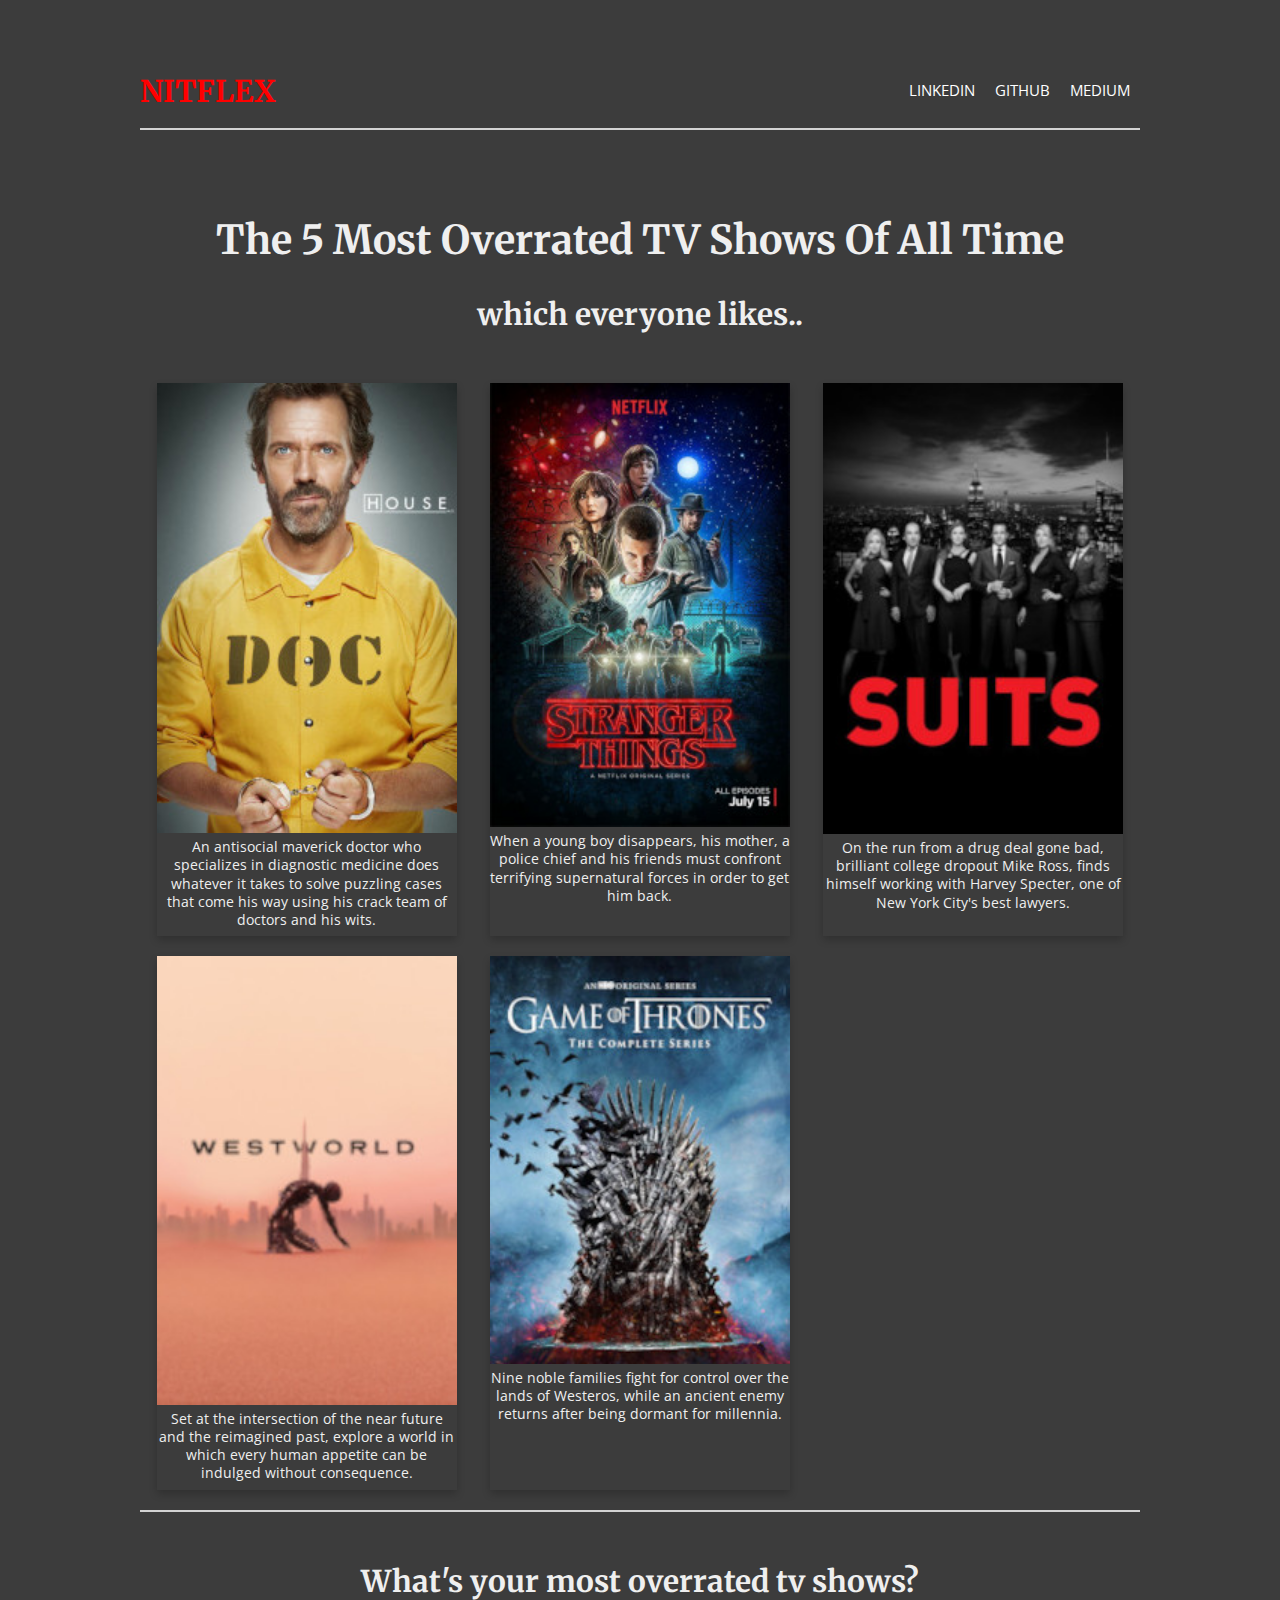
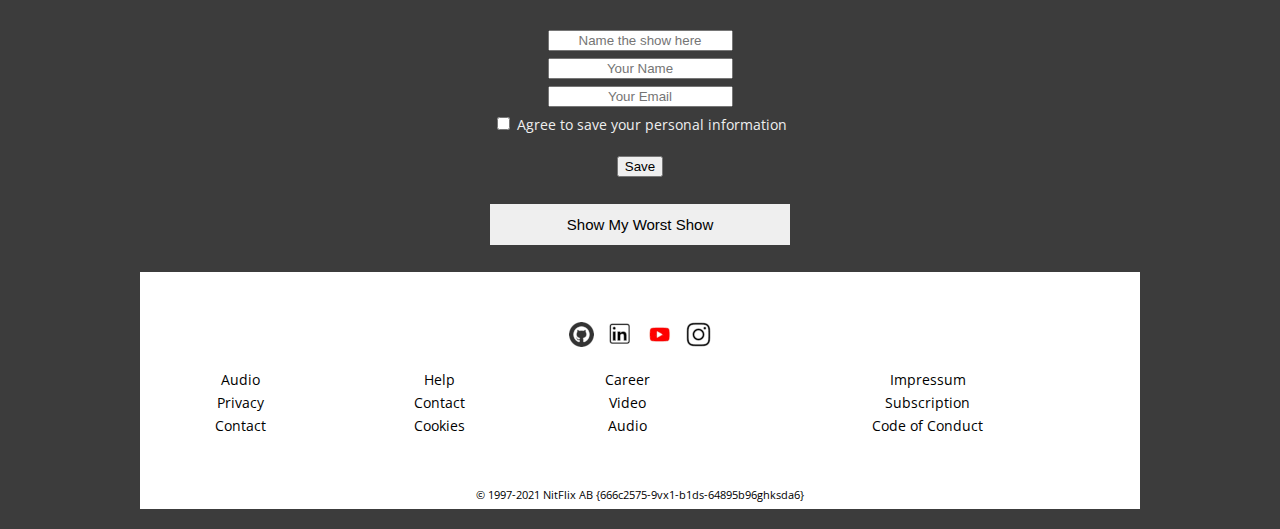
<file: index.html>
<!DOCTYPE html>
<html lang="en">
<head>
    <meta charset="UTF-8">
    <title>5 Worst TV shows</title>
    <link rel="stylesheet" type="text/css" href="css/style.css">
    <meta name="viewport" content="width=device-width, initial-scale=1.0">
</head>

<body>

<section class="grid-container">

    <header class="section">

        <h1>NITFLEX</h1>
        <nav>

            <a href="#">LinkedIn</a>
            <a href="#">Github</a>
            <a href="#">Medium</a>
        </nav>

    </header>

    <aside>

    <h2>The 5 Most Overrated TV Shows Of All Time</h2>
    <h3>which everyone likes..</h3>

    </aside>

        <main>

        <article class="card">
            <a href="number1-tvshow.html"> <img src="img/House.jpg" alt="house" style="width: 100%" > </a>
            <p>
                An antisocial maverick doctor who specializes in diagnostic medicine does whatever it takes to
                solve puzzling cases that come his way using his crack team of doctors and his wits.
            </p>
        </article>

        <article class="card">
            <a href="number2-tvshow.html"> <img src="img/stranger_things.jpg" alt="Stranger things" style="width: 100%" > </a>
            <p>
                When a young boy disappears, his mother, a police chief and his friends must
                confront terrifying supernatural forces in order to get him back.
            </p>
        </article>

        <article class="card">
            <a href="number3-tvshow.html"><img src="img/suits.jpeg" alt = "Suits" style="width: 100%"></a>
            <p>
            On the run from a drug deal gone bad, brilliant college dropout Mike Ross,
            finds himself working with Harvey Specter, one of New York City's best lawyers.
            </p>
        </article>

        <article class="card">
            <a href="number4-tvshow.html"><img src="img/westworld.jpeg" alt = "westworld" style="width: 100%"></a>
            <p>
                Set at the intersection of the near future and the
                reimagined past, explore a world in which every human appetite can be indulged without consequence.
            </p>

        </article>

        <article class="card">
            <a href="number5-tvshow.html"><img src="img/got_poster.jpg" alt = "got" style="width: 100%"></a>
            <p>
                Nine noble families fight for control over the lands of Westeros, while an ancient enemy returns after being
                dormant for millennia.
            </p>
        </article>

        </main>

        <div class="form">

            <h3>What's your most overrated tv shows?</h3>

            <form id="formReg">
                <p><input type="text" id="textWorstShow" placeholder="Name the show here" alt="show"></p>
                <p><input type="text" id="textName" placeholder="Your Name" alt="name"></p>
                <p><input type="text" id="textEmail" placeholder="Your Email" alt="email"></p>

               <p><input type="checkbox" id="terms"><label for="terms" class="checkbox"> Agree to save your personal information</label></p>
                <div class = "checked" id="termsHint"></div>
                 <p><input type="submit" value="Save" /></p>

             <p class="buttonMorePadding">
                 <button  id="btnShowWorstShow">Show My Worst Show</button>
             </p>

            </form>

            <p id="output"></p>

        </div>

    <footer>

    <div class="social_list">
        <a href="index.html"><img src="img/linkedin.png" alt="github" /></a>
        <a href="index.html"><img src="img/nedladdning%20(1).png" alt="linkedin" /></a>
        <a href="index.html"><img src="img/nedladdning%20(4).png" alt="youtube" /></a>
        <a href="index.html"><img src="img/nedladdning%20(3).png" alt="instagram" /></a>
    </div>

    <table style="width:100%">
        <tr>
            <td>Audio</td>
            <td>Help</td>
            <td>Career</td>
            <td>Impressum</td>
        </tr>
        <tr>
            <td>Privacy</td>
            <td>Contact</td>
            <td>Video</td>
            <td>Subscription</td>
        </tr>
        <tr>
            <td>Contact</td>
            <td>Cookies</td>
            <td>Audio</td>
            <td>Code of Conduct</td>
        </tr>
    </table>

    <p class="copyright">© 1997-2021 NitFlix AB {666c2575-9vx1-b1ds-64895b96ghksda6} </p>

</footer>
</section>
<script src="js/index.js"></script>
</body>
</html>
</file>
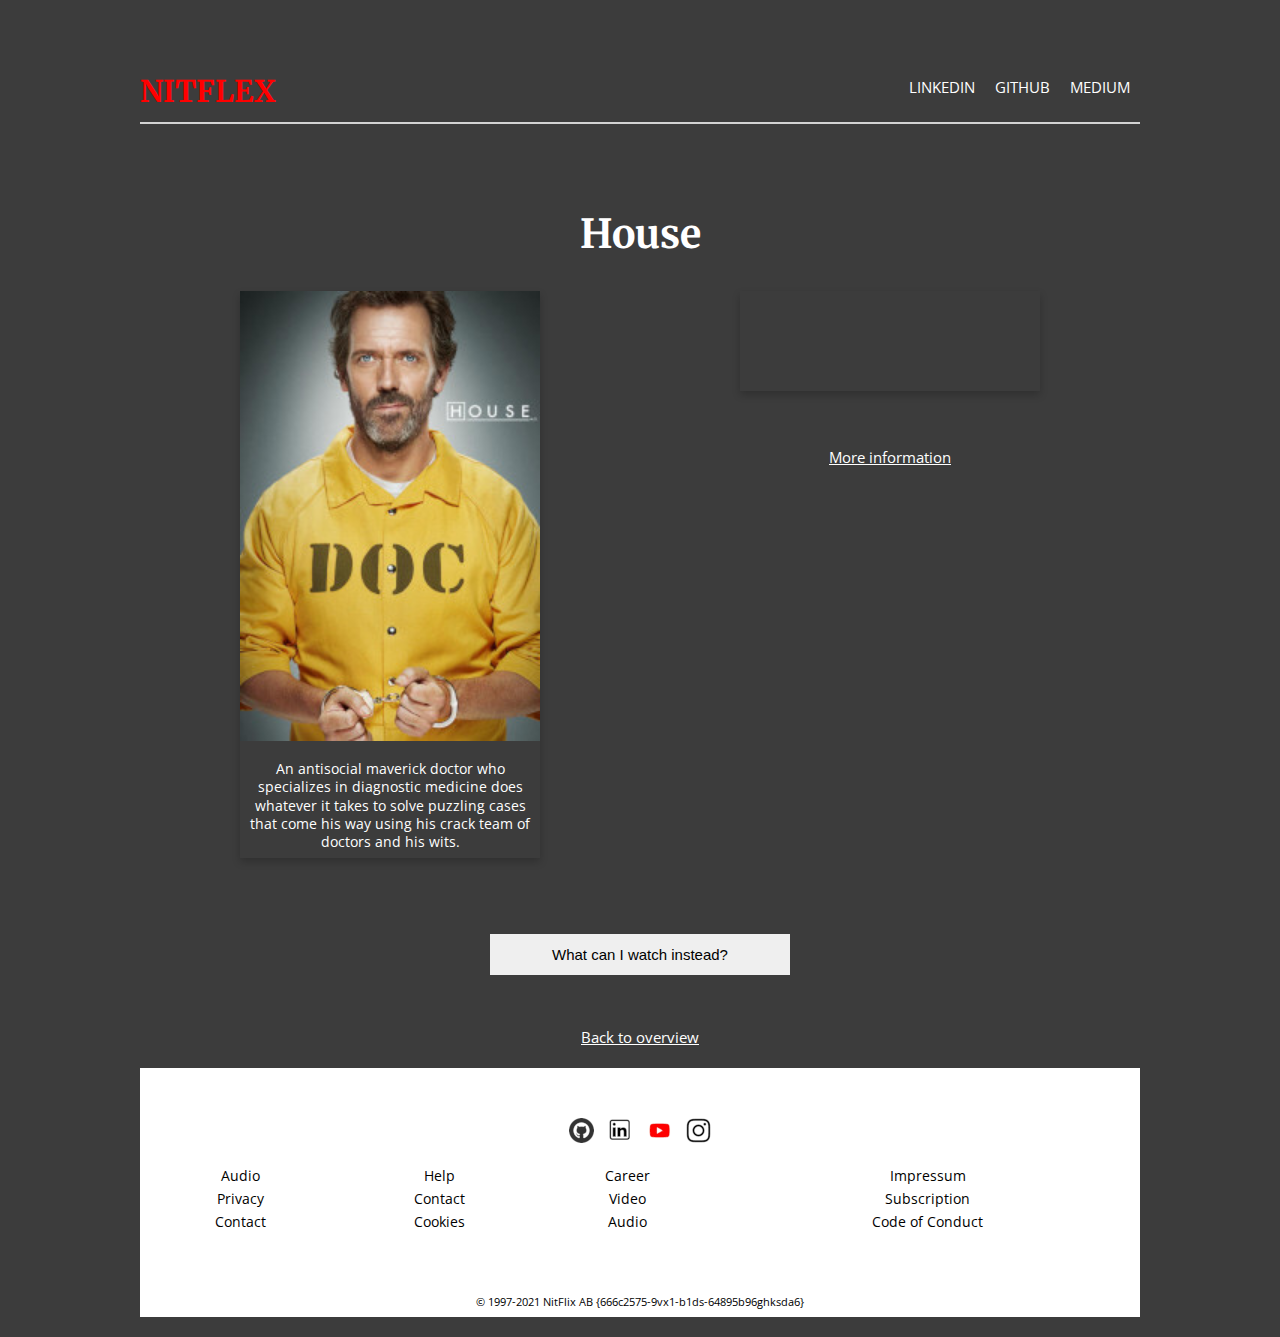
<file: number1-tvshow.html>
<!DOCTYPE html>
<html lang="en">
<head>
    <meta charset="UTF-8">
    <title>Number 1</title>
    <link rel="stylesheet" type="text/css" href="css/stylePage.css">
    <meta name="viewport" content="width=device-width, initial-scale=1.0">
</head>
<body>

<section class="grid-container">

    <header>

        <h1>NITFLEX</h1>

        <nav>
            <a href="#">LinkedIn</a>
            <a href="#">Github</a>
            <a href="#">Medium</a>
        </nav>

    </header>

    <aside>
        <h2>House</h2>
    </aside>

    <main>

        <article class="card">
            <img src="img/House.jpg" alt="House" style="width: 100%">


            <p>
                An antisocial maverick doctor who specializes in diagnostic medicine does whatever it takes to
                solve puzzling cases that come his way using his crack team of doctors and his wits.
            </p>

        </article>



        <article class="cardWatchInstead">

            <iframe class ="iframe"
                    src="https://www.youtube.com/embed/MczMB8nU1sY"
                    frameborder="0"
                    allow="accelerometer; autoplay; clipboard-write; encrypted-media; gyroscope; picture-in-picture"
                    allowfullscreen>
            </iframe>

            <a href="https://www.imdb.com/title/tt0412142/"> More information </a>


        </article>

    </main>

        <footer>
                <div class="social_list">
                    <a href="index.html"><img src="img/linkedin.png" alt="github" /></a>
                    <a href="index.html"><img src="img/nedladdning%20(1).png" alt="linkedin" /></a>
                    <a href="index.html"><img src="img/nedladdning%20(4).png" alt="youtube" /></a>
                    <a href="index.html"><img src="img/nedladdning%20(3).png" alt="instagram" /></a>
                </div>

                <table style="width:100%">

                    <tr>
                        <td>Audio</td>
                        <td>Help</td>
                        <td>Career</td>
                        <td>Impressum</td>
                    </tr>
                    <tr>
                        <td>Privacy</td>
                        <td>Contact</td>
                        <td>Video</td>
                        <td>Subscription</td>
                    </tr>
                    <tr>
                        <td>Contact</td>
                        <td>Cookies</td>
                        <td>Audio</td>
                        <td>Code of Conduct</td>
                    </tr>

                </table>

                <p class="copyright">© 1997-2021 NitFlix AB {666c2575-9vx1-b1ds-64895b96ghksda6} </p>

            </footer>

        <article>

        <br><p><button id="btnWatchInstead">What can I watch instead?</button></p><br/>
        <ul id="shows"></ul>

        <br><a href="index.html"> Back to overview </a><br/>

</article>

</section>
<script src="js/fetch.js"></script>
</body>
</html>
</file>
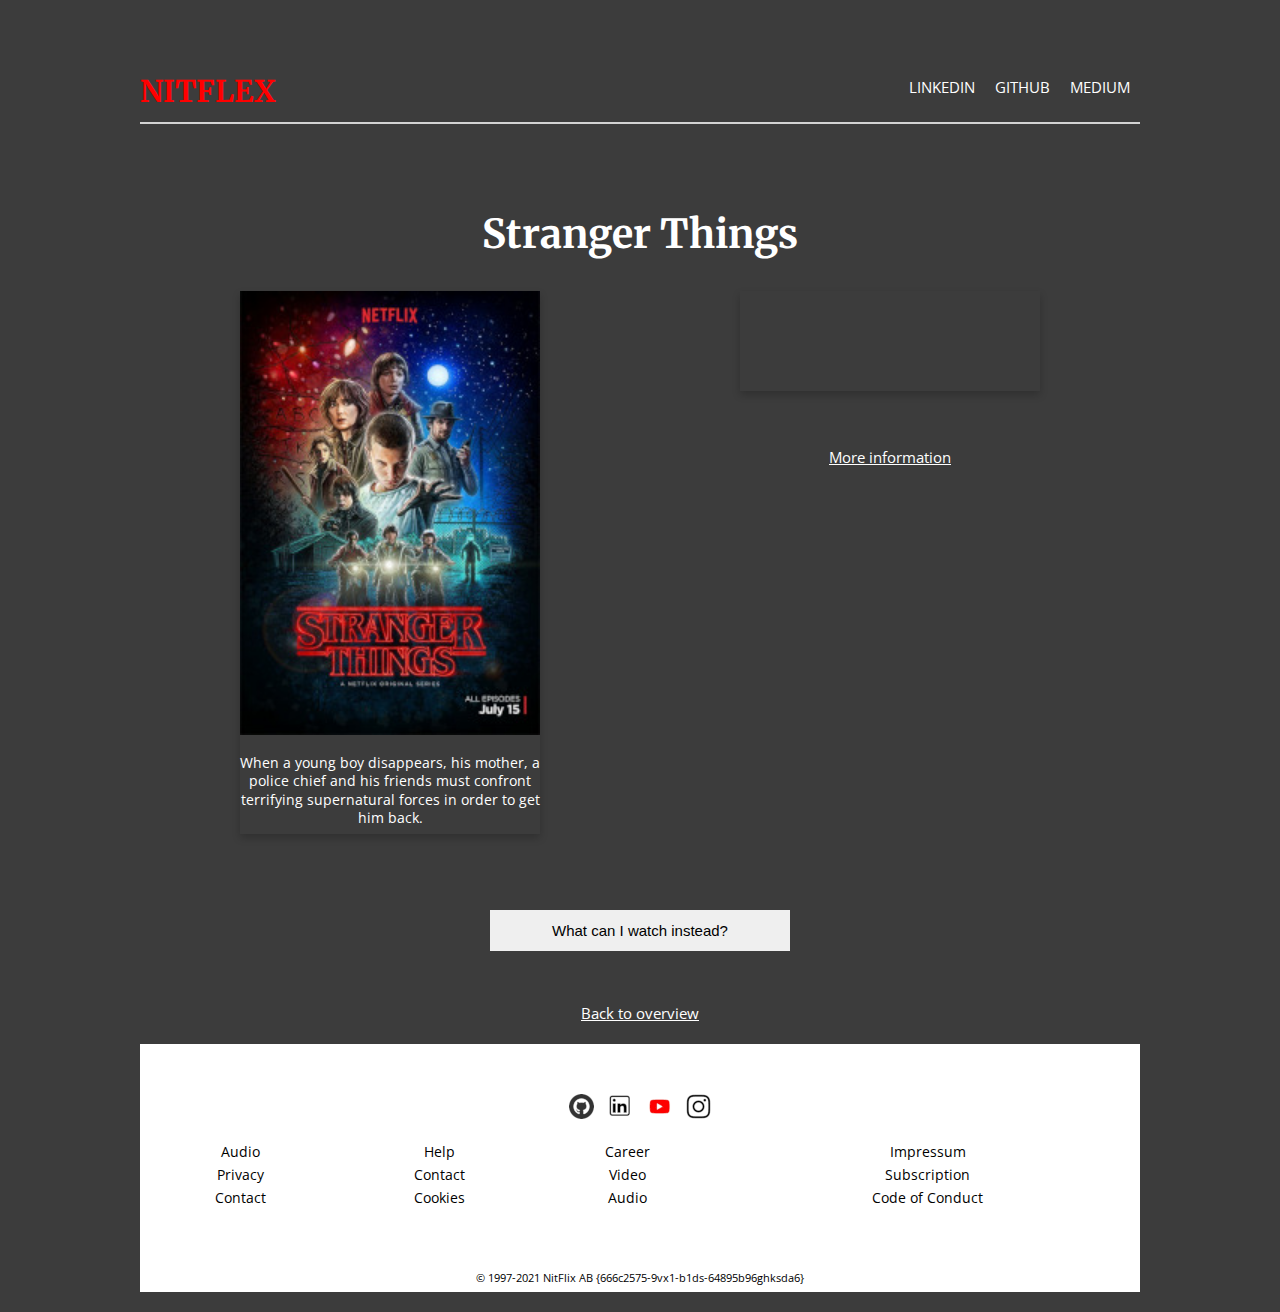
<file: number2-tvshow.html>
<!DOCTYPE html>
<html lang="en">
<head>
    <meta charset="UTF-8">
    <title>Number 2</title>
    <link rel="stylesheet" type="text/css" href="css/stylePage.css">
    <meta name="viewport" content="width=device-width, initial-scale=1.0">
</head>
<body>

<section class="grid-container">

    <header>

        <h1>NITFLEX</h1>

        <nav>
            <a href="#">LinkedIn</a>
            <a href="#">Github</a>
            <a href="#">Medium</a>
        </nav>

    </header>

    <aside>
        <h2>Stranger Things</h2>
    </aside>

    <main>
        <article class="card">
            <img src="img/stranger_things.jpg" alt="Stranger things" style="width: 100%" >
            <p>
                When a young boy disappears, his mother, a police chief and his friends must
                confront terrifying supernatural forces in order to get him back.
            </p>
        </article>

        <article class="cardWatchInstead">

            <iframe class="iframe"
                    src="https://www.youtube.com/embed/mnd7sFt5c3A"
                    title="YouTube video player" frameborder="0"
                    allow="accelerometer; autoplay; clipboard-write; encrypted-media; gyroscope; picture-in-picture"
                    allowfullscreen>
            </iframe>

            <br><a href="https://www.imdb.com/title/tt4574334/"> More information </a><br/>

        </article>

    </main>

        <footer>

            <div class="social_list">
                <a href="index.html"><img src="img/linkedin.png" alt="github" /></a>
                <a href="index.html"><img src="img/nedladdning%20(1).png" alt="linkedin" /></a>
                <a href="index.html"><img src="img/nedladdning%20(4).png" alt="youtube" /></a>
                <a href="index.html"><img src="img/nedladdning%20(3).png" alt="instagram" /></a>
            </div>


            <table style="width:100%">
                <tr>
                    <td>Audio</td>
                    <td>Help</td>
                    <td>Career</td>
                    <td>Impressum</td>
                </tr>
                <tr>
                    <td>Privacy</td>
                    <td>Contact</td>
                    <td>Video</td>
                    <td>Subscription</td>
                </tr>
                <tr>
                    <td>Contact</td>
                    <td>Cookies</td>
                    <td>Audio</td>
                    <td>Code of Conduct</td>
                </tr>
            </table>

            <p class="copyright">© 1997-2021 NitFlix AB {666c2575-9vx1-b1ds-64895b96ghksda6} </p>

        </footer>

        <article>

            <br><p><button id="btnWatchInstead">What can I watch instead?</button></p><br/>
            <ul id="shows"></ul>

            <br><a href="index.html"> Back to overview </a><br/>

        </article>

</section>
<script src="js/fetch.js"></script>
</body>
</html>
</file>
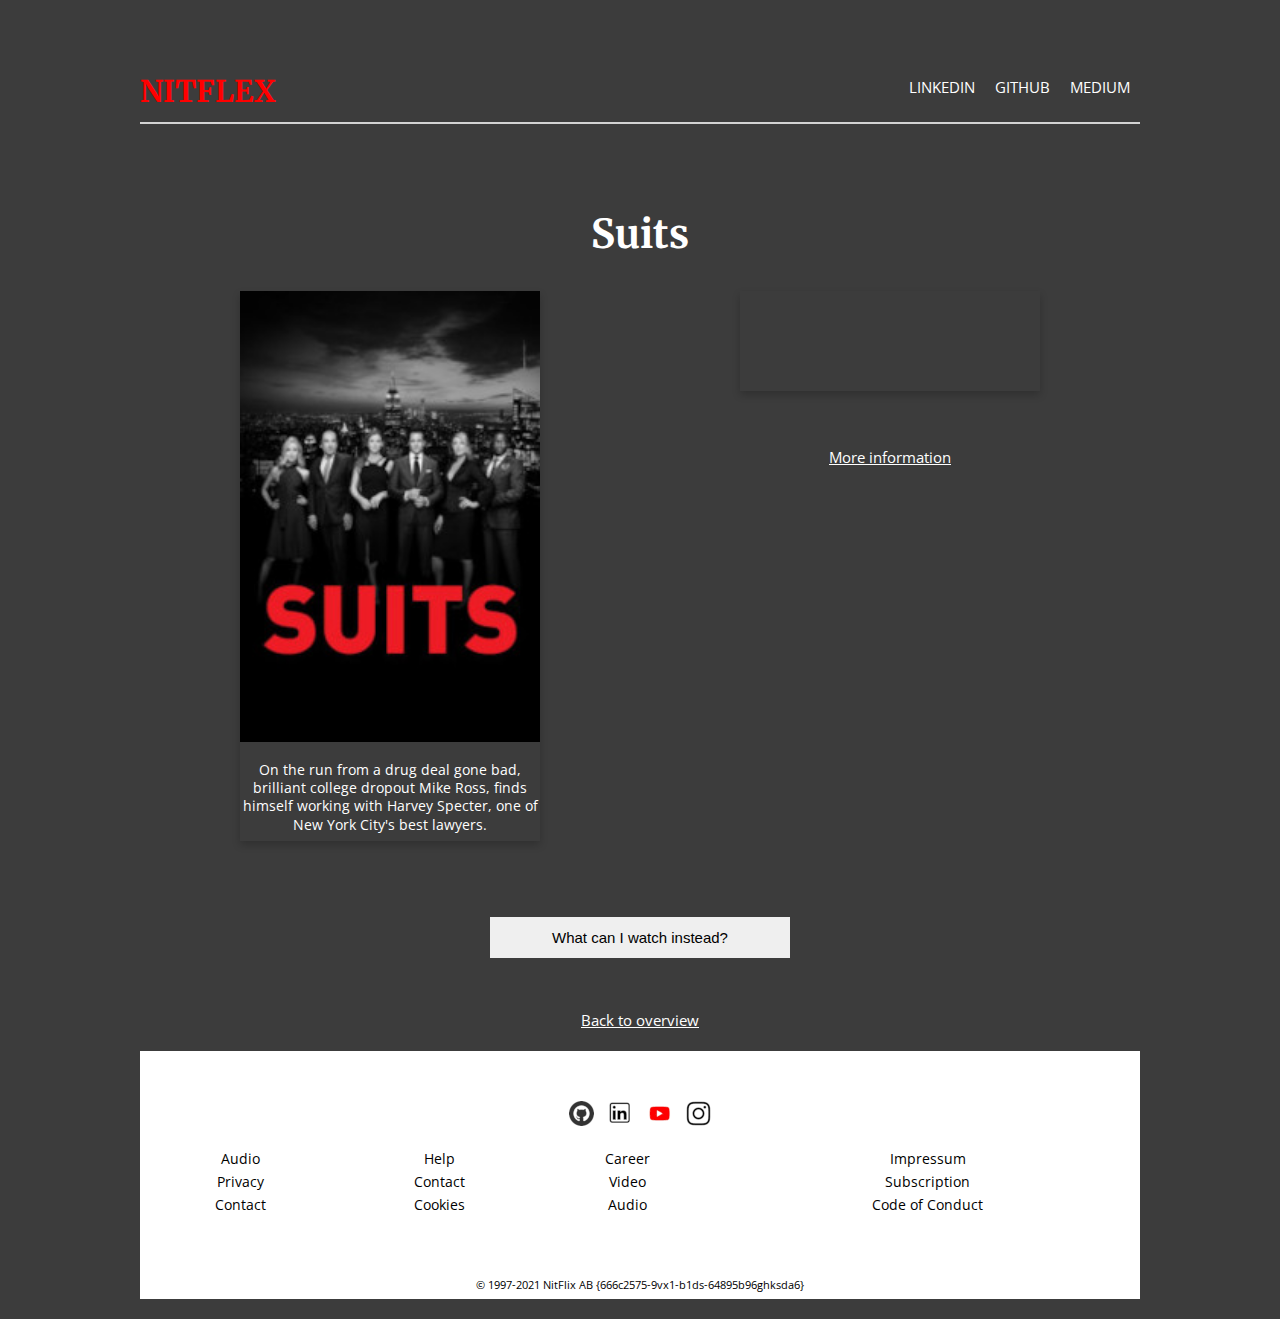
<file: number3-tvshow.html>
<!DOCTYPE html>
<html lang="en">
<head>
    <meta charset="UTF-8">
    <title>Number 3</title>
    <link rel="stylesheet" type="text/css" href="css/stylePage.css">
    <meta name="viewport" content="width=device-width, initial-scale=1.0">
</head>
<body>

<section class="grid-container">

    <header>

        <h1>NITFLEX</h1>


        <nav>
            <a href="#">LinkedIn</a>
            <a href="#">Github</a>
            <a href="#">Medium</a>
        </nav>
    </header>

    <aside>
        <h2>Suits</h2>
    </aside>

    <main>

        <article class="card">
            <img src="img/suits.jpeg" alt = "Suits" style="width: 100%">
            <p>
                On the run from a drug deal gone bad, brilliant college dropout Mike Ross,
                finds himself working with Harvey Specter, one of New York City's best lawyers.
            </p>
        </article>

        <article class="cardWatchInstead">

            <iframe class="iframe"
                    src="https://www.youtube.com/embed/85z53bAebsI"
                    title="YouTube video player" frameborder="0"
                    allow="accelerometer; autoplay; clipboard-write; encrypted-media; gyroscope; picture-in-picture"
                    allowfullscreen>
            </iframe>

            <br><a href="https://www.imdb.com/title/tt1632701/?ref_=fn_al_tt_1"> More information </a><br/>

        </article>


    </main>

    <footer>
            <div class="social_list">
                <a href="index.html"><img src="img/linkedin.png" alt="github" /></a>
                <a href="index.html"><img src="img/nedladdning%20(1).png" alt="linkedin" /></a>
                <a href="index.html"><img src="img/nedladdning%20(4).png" alt="youtube" /></a>
                <a href="index.html"><img src="img/nedladdning%20(3).png" alt="instagram" /></a>
            </div>


            <table style="width:100%">

                <tr>
                    <td>Audio</td>
                    <td>Help</td>
                    <td>Career</td>
                    <td>Impressum</td>
                </tr>
                <tr>
                    <td>Privacy</td>
                    <td>Contact</td>
                    <td>Video</td>
                    <td>Subscription</td>
                </tr>
                <tr>
                    <td>Contact</td>
                    <td>Cookies</td>
                    <td>Audio</td>
                    <td>Code of Conduct</td>
                </tr>

            </table>

            <p class="copyright">© 1997-2021 NitFlix AB {666c2575-9vx1-b1ds-64895b96ghksda6} </p>

        </footer>

    <article>

        <br><p><button id="btnWatchInstead">What can I watch instead?</button></p><br/>
        <ul id="shows"></ul>

        <br><a href="index.html"> Back to overview </a><br/>

    </article>

</section>
<script src="js/fetch.js"></script>
</body>
</html>
</file>
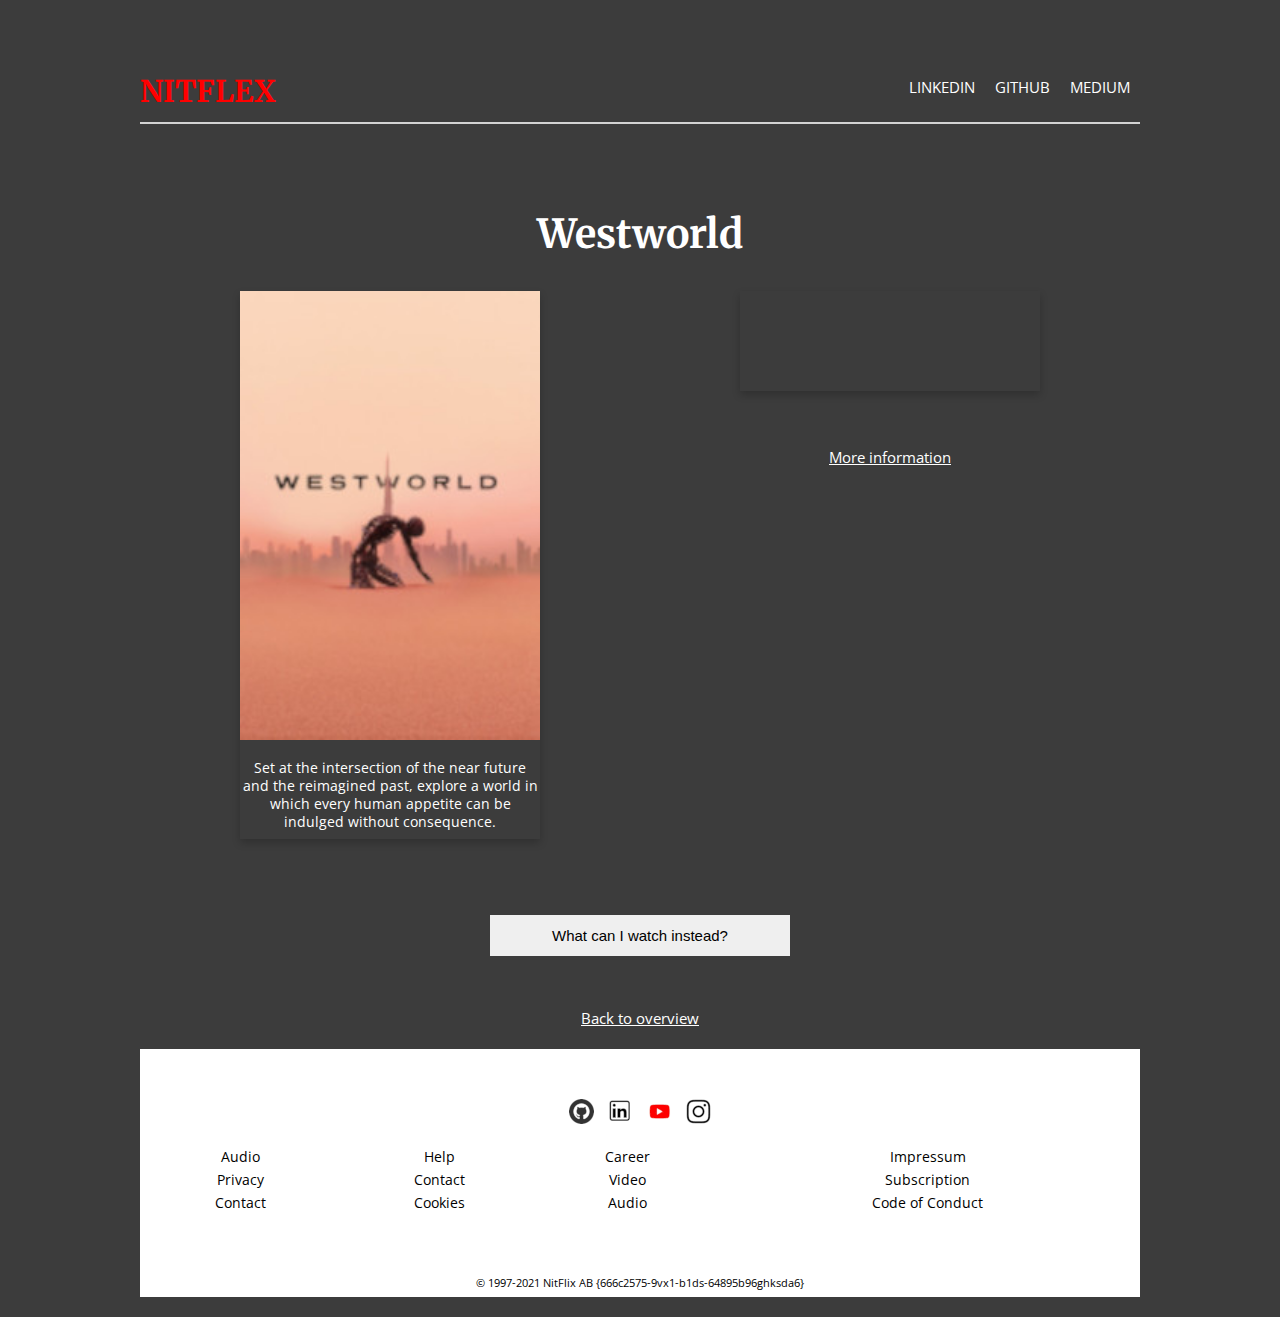
<file: number4-tvshow.html>
<!DOCTYPE html>
<html lang="en">
<head>
    <meta charset="UTF-8">
    <title>Number 4</title>
    <link rel="stylesheet" type="text/css" href="css/stylePage.css">
    <meta name="viewport" content="width=device-width, initial-scale=1.0">
</head>
<body>

<section class="grid-container">

    <header>

        <h1>NITFLEX</h1>


        <nav>
            <a href="#">LinkedIn</a>
            <a href="#">Github</a>
            <a href="#">Medium</a>
        </nav>

    </header>

    <aside>
        <h2>Westworld</h2>
    </aside>

    <main>

        <article class="card">
            <img src="img/westworld.jpeg" alt = "westworld" style="width: 100%">
            <p>
                Set at the intersection of the near future and the
                reimagined past, explore a world in which every human appetite can be indulged without consequence.
            </p>
        </article>

        <article class="cardWatchInstead">

            <iframe class="iframe"
                    src="https://www.youtube.com/embed/9BqKiZhEFFw"
                    title="YouTube video player"
                    frameborder="0"
                    allow="accelerometer; autoplay; clipboard-write; encrypted-media; gyroscope; picture-in-picture"
                    allowfullscreen>
            </iframe>

            <br><a href="https://www.imdb.com/title/tt0475784/"> More information </a><br/>

        </article>

    </main>

    <footer>
            <div class="social_list">
                <a href="index.html"><img src="img/linkedin.png" alt="github" /></a>
                <a href="index.html"><img src="img/nedladdning%20(1).png" alt="linkedin" /></a>
                <a href="index.html"><img src="img/nedladdning%20(4).png" alt="youtube" /></a>
                <a href="index.html"><img src="img/nedladdning%20(3).png" alt="instagram" /></a>
            </div>

            <table style="width:100%">
                <tr>
                    <td>Audio</td>
                    <td>Help</td>
                    <td>Career</td>
                    <td>Impressum</td>
                </tr>
                <tr>
                    <td>Privacy</td>
                    <td>Contact</td>
                    <td>Video</td>
                    <td>Subscription</td>
                </tr>
                <tr>
                    <td>Contact</td>
                    <td>Cookies</td>
                    <td>Audio</td>
                    <td>Code of Conduct</td>
                </tr>
            </table>

            <p class="copyright">© 1997-2021 NitFlix AB {666c2575-9vx1-b1ds-64895b96ghksda6} </p>

        </footer>

        <article>

            <br><p><button id="btnWatchInstead">What can I watch instead?</button></p><br/>
            <ul id="shows"></ul>

            <br><a href="index.html"> Back to overview </a><br/>

        </article>

</section>
<script src="js/fetch.js"></script>
</body>
</html>
</file>
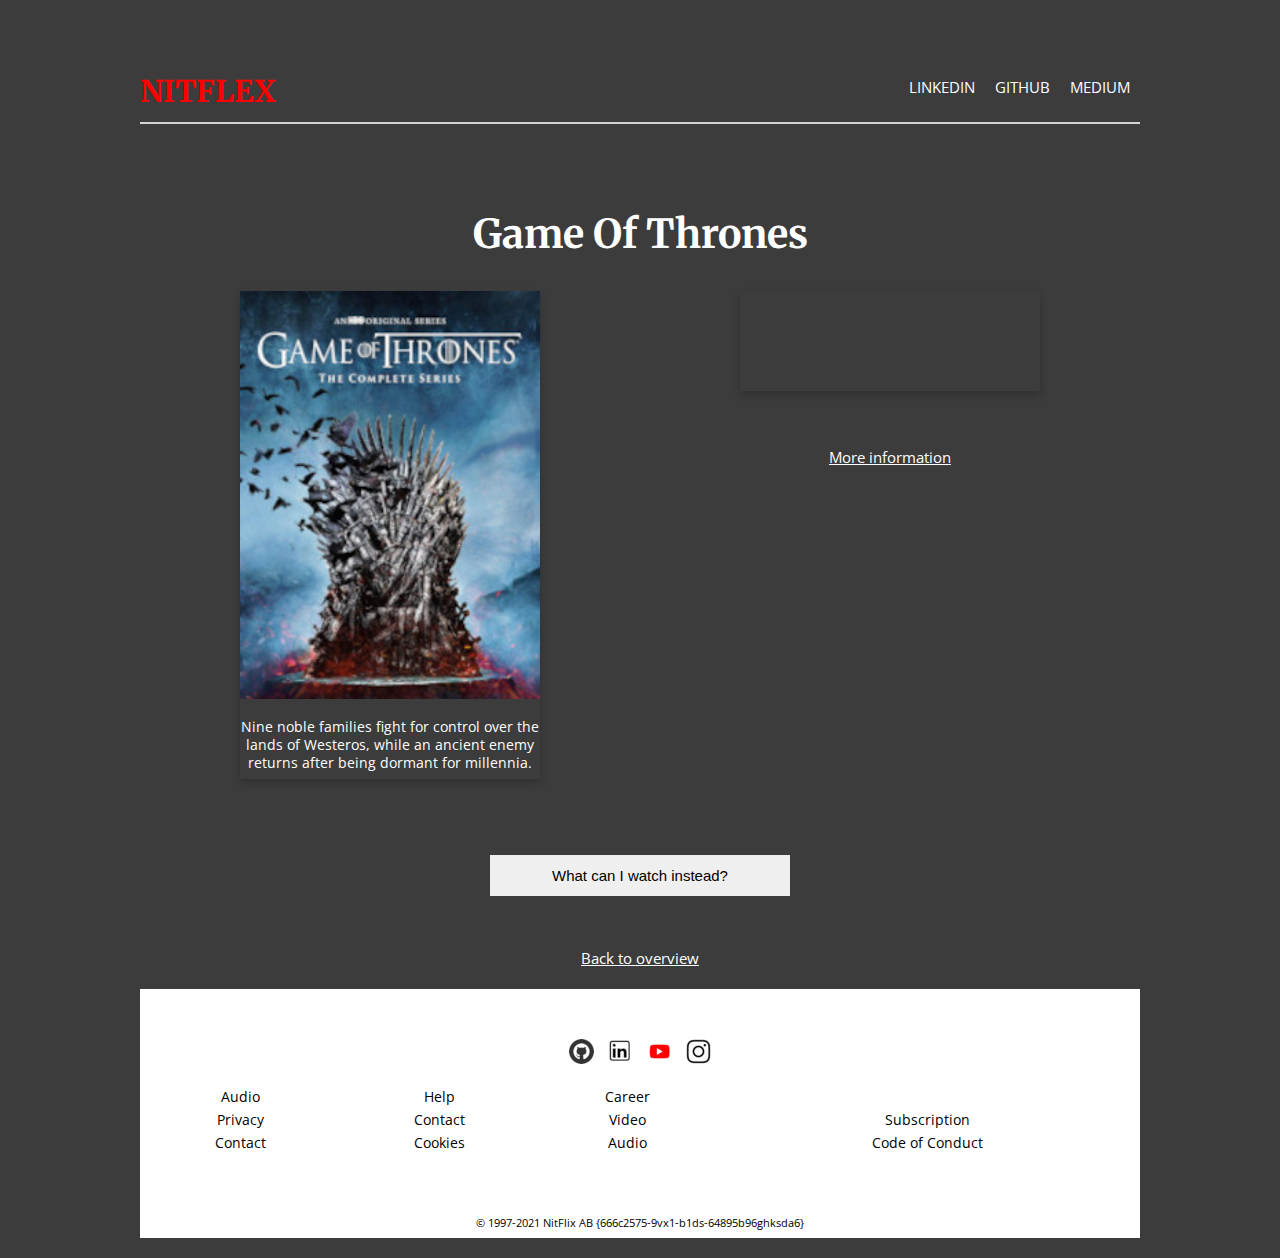
<file: number5-tvshow.html>
<!DOCTYPE html>
<html lang="en">
<head>
    <meta charset="UTF-8">
    <title>Number 5</title>
    <link rel="stylesheet" type="text/css" href="css/stylePage.css">
    <meta name="viewport" content="width=device-width, initial-scale=1.0">
</head>
<body>

<section class="grid-container">

    <header>

        <h1>NITFLEX</h1>


        <nav>
            <a href="#">LinkedIn</a>
            <a href="#">Github</a>
            <a href="#">Medium</a>
        </nav>

    </header>

    <aside>
        <h2>Game Of Thrones</h2>
    </aside>

    <main>

        <article class="card">
            <img src="img/got_poster.jpg" alt="got" style="width: 100%">
            <p>
                Nine noble families fight for control over the lands of Westeros, while an ancient enemy returns after being
                dormant for millennia.
            </p>

        </article>

        <article class="cardWatchInstead">

            <iframe class="iframe"
                    src="https://www.youtube.com/embed/rlR4PJn8b8I"
                    title="YouTube video player" frameborder="0"
                    allow="accelerometer; autoplay; clipboard-write; encrypted-media; gyroscope; picture-in-picture"
                    allowfullscreen>
            </iframe>

            <br><a href="https://www.imdb.com/title/tt0944947/?ref_=nv_sr_srsg_0"> More information </a><br/>

        </article>

    </main>

    <footer>
            <div class="social_list">
                <a href="index.html"><img src="img/linkedin.png" alt="github" /></a>
                <a href="index.html"><img src="img/nedladdning%20(1).png" alt="linkedin" /></a>
                <a href="index.html"><img src="img/nedladdning%20(4).png" alt="youtube" /></a>
                <a href="index.html"><img src="img/nedladdning%20(3).png" alt="instagram" /></a>
            </div>

            <table style="width:100%">
                <tr>
                    <td>Audio</td>
                    <td>Help</td>
                    <td>Career</td>
                </tr>
                <tr>
                    <td>Privacy</td>
                    <td>Contact</td>
                    <td>Video</td>
                    <td>Subscription</td>
                </tr>
                <tr>
                    <td>Contact</td>
                    <td>Cookies</td>
                    <td>Audio</td>
                    <td>Code of Conduct</td>
                </tr>
            </table>

            <p class="copyright">© 1997-2021 NitFlix AB {666c2575-9vx1-b1ds-64895b96ghksda6} </p>

        </footer>

        <article>

            <br><p><button id="btnWatchInstead">What can I watch instead?</button></p><br/>
            <ul id="shows"></ul>

            <br><a href="index.html">Back to overview</a><br/>

        </article>

</section>
<script src="js/fetch.js"></script>
</body>
</html>
</file>
<file: css/style.css>
@import url('https://fonts.googleapis.com/css2?family=Open+Sans&display=swap');
@import url('https://fonts.googleapis.com/css?family=Merriweather|Open+Sans&display=swap');
/* Mobile first */
body{
    background-color: #3c3c3c;
    color: #EFEFEF;
    margin: 20px;
    text-align: center;
    font-family: 'Open Sans', sans-serif;

}

h1{
    font-family: 'Merriweather', serif;
    font-size: 50px;
    font-weight: bold;
    color: red;
    margin-bottom: 18px;

}

h2{
    font-family: 'Merriweather', serif;
    font-size: 40px;
    font-weight: bold;
    margin-bottom: 12px;
}


h3{
    font-family: 'Merriweather', serif;
    text-align: center;
    font-size: 30px;
    font-weight: bold;
}

p{
    font-size: 16px;
    line-height:130%;
    padding: 0;
    margin: 0;
    margin-bottom: 7px;
}

a{
    color: white;
}

section{
    display: grid;
    grid-template-columns: 1fr;
    grid-template-areas:
    "header"
    "navigation"
    "main-content"
    "form"
    "footer";
    grid-gap: 20px;

}

main{
    grid-area: main-content;
    display: grid;
    grid-template-columns: 1fr;
    border-bottom: 2px solid lightgrey;
}

.checked{
    color: red;
    padding-bottom: 15px;
}

.form{
    grid-area: form;
}

.form p {
    text-align: center;
}

header{
    grid-area: header;
    display: flex;
    flex-direction: column;
    grid-column: 1/-1;
    margin: 2rem 0 2rem 0;
    border-bottom: 2px solid lightgrey;
}

.center {
    display: block;
    margin-left: auto;
    margin-right: auto;
}

nav{
    grid-area: header;
    display: flex;
    align-items: center;
    flex-direction: column;


}

nav a{
    padding: 10px;
    text-decoration: none;
    text-transform: uppercase;

}

nav a:hover{
    text-decoration: underline;
}


.card {
    box-shadow: 0 4px 8px 0 rgba(0, 0, 0, 0.2);
    max-width: 300px;
    display: block;
    margin-left: auto;
    margin-right: auto;
    margin-bottom: 20px;
    cursor: pointer;
}

.cardWatchInstead{
    box-shadow: 0 4px 8px 0 rgba(0, 0, 0, 0.2);
    display: block;
    margin-left: auto;
    margin-right: auto;
    margin-bottom: 20px;
}


.card p{
    text-align: center;
}

button {
    border: none;
    outline: 0;
    padding: 12px;
    cursor: pointer;
    color: black;
    width: 80%;
    font-size: 18px;
}

button:hover {
    opacity: 0.7;
}

.buttonMorePadding{
    padding-top: 20px;
}

main img:hover{
    transform: scale(1.01);
}

::-webkit-input-placeholder {
    text-align: center;
}

footer{
    padding-top: 50px;
    grid-area: footer;
    background-color: white;
    color: #000000;
}

div.social_list{
    grid-area: footer;
    text-align: center;
}

div.social_list a + a{
    padding-left: 10px;
}

p.copyright{
    padding-left: 0px;
    padding-top: 50px;
    padding-bottom: 0;
    font-size: 11px;
    color: black;
}

table{
    font-size: 14px;
    color: black;
    padding-top: 15px;
}

table td:hover{
    text-decoration: underline;
}


/* Tablet */
@media screen and (min-width: 768px) and (max-width: 1024px) {

    h1{
        font-size: 30px;
    }

    p{
        font-size: 14px;
    }

    a{
        font-size:  15px;
    }

    section.grid-container{
        width: 800px;
        margin: 20px auto;
    }

    nav {
        flex-direction: row;
        justify-content: flex-end;
    }

    header {
        grid-template-columns: 1fr 1fr;
        flex-direction: row;
        justify-content: space-between;
    }

    main{
        grid-template-columns: 1fr 1fr;
    }

    button {
        color: black;
        width: 30%;
        font-size: 15px;


    }

}

/* Desktop */
@media screen and (min-width: 1025px) {

    h1 {
        font-size: 30px;


    }

    p {
        font-size: 14px;
    }

    a {
        font-size: 15px;

    }

    section.grid-container {
        width: 1000px;
        margin: 20px auto;

    }

    header {
        grid-template-columns: 1fr 1fr;
        flex-direction: row;
        justify-content: space-between;
    }


    main {
        grid-template-columns: 1fr 1fr 1fr;
    }


    nav {
        flex-direction: row;
        justify-content: flex-end;
    }

    button {
        color: black;
        width: 30%;
        font-size: 15px;
    }
}
</file>
<file: css/stylePage.css>
@import url('https://fonts.googleapis.com/css2?family=Open+Sans&display=swap');
@import url('https://fonts.googleapis.com/css?family=Merriweather|Open+Sans&display=swap');
/* Mobile first */
body{
    background-color: #3c3c3c;
    color: #ffffff;
    margin: 20px;
    font-family: 'Open Sans', sans-serif;
    text-align: center;
}

h1{
    font-family: 'Merriweather', serif;
    font-size: 50px;
    font-weight: bold;
    color: red;
    margin-bottom: 12px;
}
h2{
    font-family: 'Merriweather', serif;
    font-size: 40px;
    font-weight: bold;
    margin-bottom: 12px;
}


p{
    font-size: 16px;
    line-height:130%;
    padding: 0;
    margin-bottom: 7px;
}

a{
    color: white;
}

section{
    display: grid;
    grid-template-columns: 1fr;
    grid-template-areas:
    "header"
    "navigation"
    "main-content"
    "form"
    "footer";
    grid-gap: 20px;

}

main{
    grid-area: main-content;
    display: grid;
    grid-template-columns: 1fr;


}

.checked{
    color: red;
    padding-bottom: 15px;
}

.form{
    grid-area: form;
}

.form p {
    text-align: center;
}

header{
    grid-area: header;
    display: flex;
    flex-direction: column;
    grid-column: 1/-1;
    margin: 2rem 0 2rem 0;
    border-bottom: 2px solid lightgrey;
}

.center {
    display: block;
    margin-left: auto;
    margin-right: auto;
}

nav{
    grid-area: header;
    display: flex;
    align-items: center;
    flex-direction: column;
}

nav a{
    padding: 10px;
    text-decoration: none;
    text-transform: uppercase;

}

nav a:hover{
    text-decoration: underline;
}

.card {
    box-shadow: 0 4px 8px 0 rgba(0, 0, 0, 0.2);
    max-width: 300px;
    display: block;
    margin-left: auto;
    margin-right: auto;
    margin-bottom: 20px;
    cursor: pointer;
}

.card p{
    text-align: center;
}

.cardWatchInstead{
    box-shadow: 0 4px 8px 0 rgba(0, 0, 0, 0.2);
    max-width: 300px;
    max-height: 100px;
    display: block;
    margin-left: auto;
    margin-right: auto;
    margin-bottom: 20px;
}

    .iframe{
        width: 100%;

    }

::-webkit-input-placeholder {
    text-align: center;
}
footer{
    padding-top: 50px;
    grid-area: footer;
    background-color: white;
    color: #000000;
}

div.social_list{
    grid-area: footer;
    text-align: center;
}

div.social_list a + a{
    padding-left: 10px;
}

button {
    border: none;
    outline: 0;
    padding: 12px;
    color: black;
    cursor: pointer;
    width: 80%;
    font-size: 18px;
    margin-top: 50px;
}
button:hover {
    opacity: 0.7;
}

p.copyright{
    padding-left: 0px;
    padding-top: 50px;
    padding-bottom: 0;
    font-size: 11px;
    color: black;
}

table{
    font-size: 14px;
    color: black;
    padding-top: 15px;
}

table td:hover{
    text-decoration: underline;
}

.links{
    display: block;
    margin-left: auto;
    margin-right: auto
}

ul{
    margin: 0;
    padding: 0;
    list-style-type: none;
}


/* Tablet */
@media screen and (min-width: 768px) and (max-width: 1024px) {

    h1{
        font-size: 30px;
    }

    p{
        font-size: 14px;
    }

    a{
        font-size:  15px;
    }

    section.grid-container{
        width: 800px;
        margin: 20px auto;
    }

    nav {
        flex-direction: row;
        justify-content: flex-end;
    }

    header {
        grid-template-columns: 1fr 1fr;
        flex-direction: row;
        justify-content: space-between;
    }

    main{
        grid-template-columns: 1fr;
    }

    button {
        color: black;
        width: 30%;
        font-size: 15px;
    }

}

/* Desktop */
@media screen and (min-width: 1025px) {

    h1{
        font-size: 30px;

    }

    p{
        font-size: 14px;
    }

    a{
        font-size: 15px;
    }

    section.grid-container{
        width: 1000px;
        margin: 20px auto;
    }

    header {
        grid-template-columns: 1fr 1fr;
        flex-direction: row;
        justify-content: space-between;
    }


    main{
        grid-template-columns: 1fr 1fr ;


    }


    nav {
        flex-direction: row;
        justify-content: flex-end;
    }

    .cardWatchInstead {
        text-align: center;
    }

    button {
        color: black;
        width: 30%;
        margin-top: 0px;

        font-size: 15px;
    }

}
</file>
